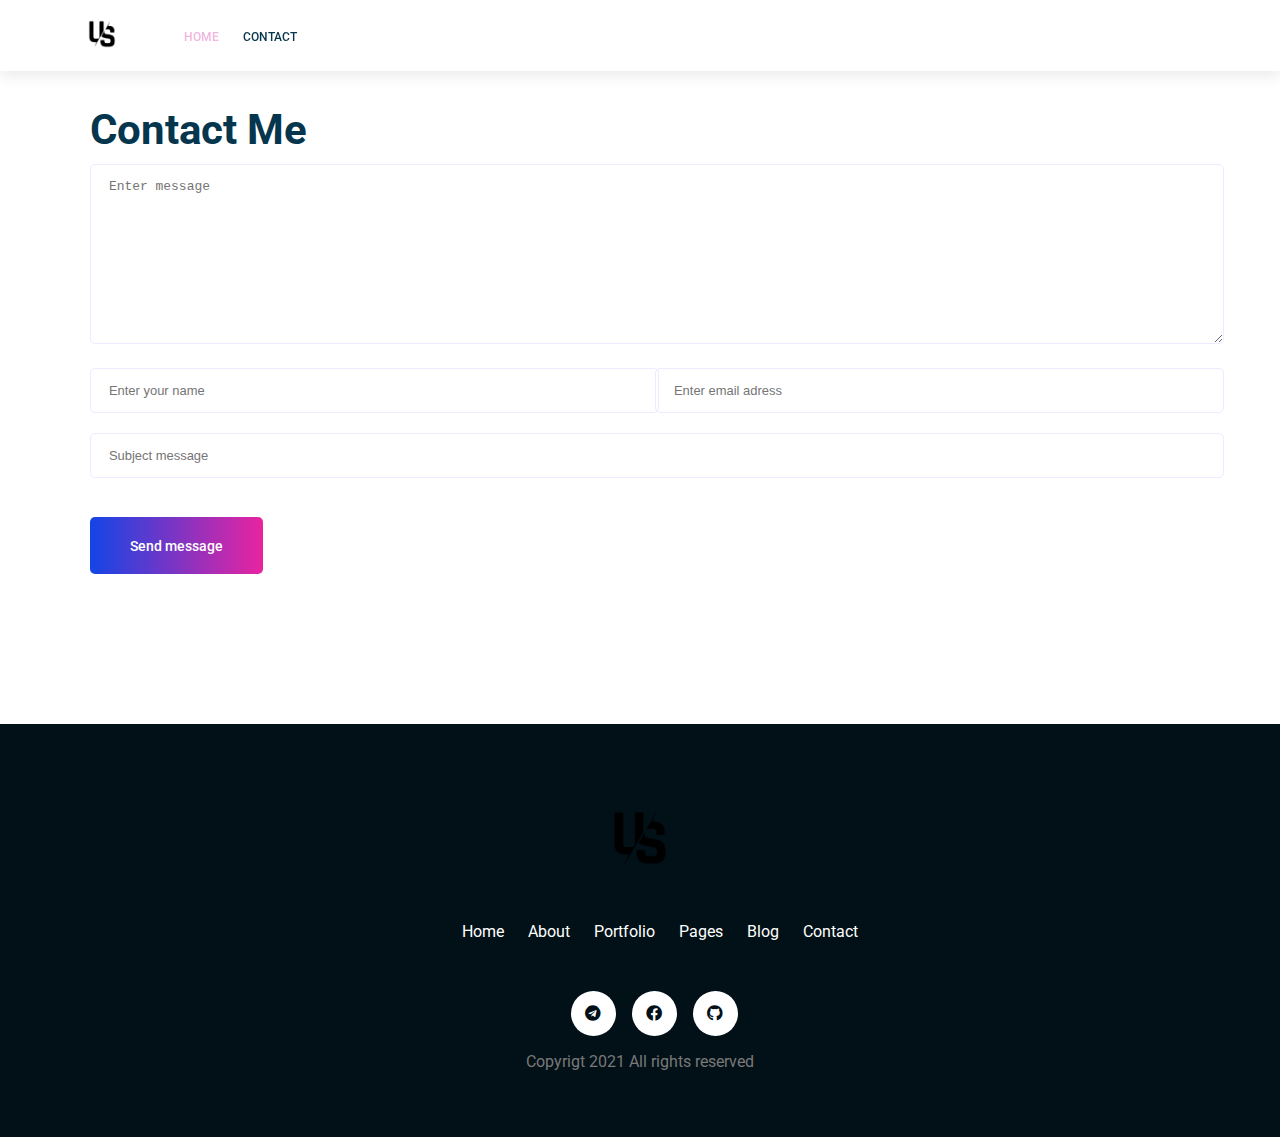
<file: contact.html>
<!DOCTYPE html>
<html lang="en">
    <head>
        <meta charset="UTF-8" />
        <meta http-equiv="X-UA-Compatible" content="IE=edge" />
        <meta name="viewport" content="width=device-width, initial-scale=1.0" />
        <title>Portfolio-Contact</title>
        <link rel="preconnect" href="https://fonts.googleapis.com" />
        <link rel="preconnect" href="https://fonts.gstatic.com" crossorigin />
        <link
            href="https://fonts.googleapis.com/css2?family=Roboto:ital,wght@0,100;0,300;0,400;0,500;0,700;0,900;1,100;1,300;1,400;1,500;1,700;1,900&display=swap"
            rel="stylesheet"
        />
        <link
            rel="stylesheet"
            href="https://cdnjs.cloudflare.com/ajax/libs/font-awesome/5.15.4/css/all.min.css"
            integrity="sha512-1ycn6IcaQQ40/MKBW2W4Rhis/DbILU74C1vSrLJxCq57o941Ym01SwNsOMqvEBFlcgUa6xLiPY/NS5R+E6ztJQ=="
            crossorigin="anonymous"
            referrerpolicy="no-referrer"
        />
        <link rel="stylesheet" href="./css/contact.css" />
        <link rel="stylesheet" href="./css/shared.css" />
    </head>
    <body>
        <!-- Header section-->
        <header class="main-header">
            <div class="container">
                <div class="main-header__brand">
                    <a href="./index.html">
                        <img src="./Images/logo.png" alt="Logo" />
                    </a>
                </div>
                <nav class="main-navigation">
                    <ul class="main-navigation__items">
                        <li class="main-navigation__item active">
                            <a href="./index.html">Home</a>
                        </li>
                        <!-- <li class="main-navigation__item">
                            <a href="#">About</a>
                        </li>
                        <li class="main-navigation__item">
                            <a href="#">Portfolio</a>
                        </li>
                        <li class="main-navigation__item">
                            <a href="#">Pages</a>
                        </li>
                        <li class="main-navigation__item">
                            <a href="#">Blog</a>
                        </li> -->
                        <li class="main-navigation__item">
                            <a href="#">Contact</a>
                        </li>
                    </ul>
                </nav>
            </div>
        </header>
        <!-- /Header section -->

        <div class="container">
            <section class="contact">
                <div class="section-title">Contact Me</div>
                <form action="/server.php" method="GET">
                    <textarea
                        rows="10"
                        placeholder="Enter message"
                        name="message"
                    ></textarea>
                    <div class="half-flex">
                        <div class="contact__firstname">
                            <input
                                type="text"
                                placeholder="Enter your name"
                                name="firstname"
                            />
                        </div>
                        <div class="contact__email">
                            <input
                                type="email"
                                placeholder="Enter email adress"
                                name="email"
                            />
                        </div>
                    </div>
                    <input
                        type="text"
                        placeholder="Subject message"
                        name="subject"
                    />
                    <button class="button contact__send" type="submit">
                        Send message
                    </button>
                </form>
            </section>
        </div>

        <!-- Footer section -->
        <footer class="footer">
            <div class="container">
                <div class="footer__brand">
                    <img src="./Images/logo.png" alt="logo" />
                </div>
                <nav class="footer__navigation">
                    <ul class="footer__navigation-items">
                        <li class="footer__navigation-item">
                            <a href="#">Home</a>
                        </li>
                        <li class="footer__navigation-item">
                            <a href="#">About</a>
                        </li>
                        <li class="footer__navigation-item">
                            <a href="#">Portfolio</a>
                        </li>
                        <li class="footer__navigation-item">
                            <a href="#">Pages</a>
                        </li>
                        <li class="footer__navigation-item">
                            <a href="#">Blog</a>
                        </li>
                        <li class="footer__navigation-item">
                            <a href="#">Contact</a>
                        </li>
                    </ul>
                </nav>
                <ul class="footer__socials">
                    <li class="footer__social">
                        <a href="#">
                            <i class="fab fa-telegram"></i>
                        </a>
                    </li>
                    <li class="footer__social">
                        <a href="#">
                            <i class="fab fa-facebook"></i>
                        </a>
                    </li>
                    <li class="footer__social">
                        <a href="#">
                            <i class="fab fa-github"></i>
                        </a>
                    </li>
                </ul>
                <p class="footer__text">Copyrigt 2021 All rights reserved</p>
            </div>
        </footer>
        <!-- /Footer section-->
    </body>
</html>
</file>
<file: css/contact.css>
.contact {
    padding: 6.25rem 1.25rem;
}

textarea,
input {
    width: 100%;
    padding: 0.87rem;
    margin-bottom: 0.625rem;
    margin-top: 0.625rem;
    border: 1px solid #f0e9ff;
    border-radius: 5px;
    padding-left: 1.12rem;
    font-size: 0.81rem;
    background: transparent;
    color: #495057;
}

textarea:focus,
input:focus {
    outline: 0;
}

.half-flex {
    display: flex;
    justify-content: space-between;
}

.contact__firstname {
    padding-right: 0.94rem;
    flex: 1;
}

.contact__email {
    padding-left: 0.94rem;
    flex: 1;
}

.contact__send {
    margin-top: 1.87rem;
}
</file>
<file: css/shared.css>
/* Core styles */
html {
    scroll-behavior: smooth;
}

body {
    margin: 0;
    font-family: "Roboto", sans-serif;
}

.container {
    width: 1140px;
    margin: 0 auto;
}

.to-uppercase {
    text-transform: uppercase;
}

.clearfix {
    clear: both;
}

.section-subtitle {
    letter-spacing: 2px;
    font-weight: 500;
    margin-bottom: 0.625rem;
    color: #797979;
    text-transform: uppercase;
}

.section-title {
    margin-top: 0.32rem;
    font-size: 2.62rem;
    font-weight: 700;
    text-transform: capitalize;
    color: #05364d;
}

a {
    transition: all 0.3s ease-in-out;
}

button {
    font-family: inherit;
    transition: all 0.5s ease-in-out;
}

.button {
    border: none;
    background: linear-gradient(
        to right,
        #1345e6 0%,
        #ed239f 51%,
        #1345e6 100%
    );
    background-size: 200% auto;
    color: #ffff;
    font-weight: 500;
    font-size: 0.87rem;
    padding: 1.26rem 2.5rem;
    cursor: pointer;
    border-radius: 5px;
}

.button:hover {
    background-position: right center;
}

.blur-line {
    display: inline-block;
    position: relative;
    top: -2px;
    margin-left: 0.32rem;
    width: 80px;
    height: 4px;
    background-color: rgba(237, 35, 159, 0.6);
    filter: blur(4px);
    border-radius: 4px;
}
/* Main header styles */

.main-header {
    position: fixed;
    top: 0px;
    left: 0px;
    background-color: white;
    width: 100%;
    box-shadow: 0px 3px 16px 0px rgb(0 0 0 / 10%);
    z-index: 10;
}

.main-header .container {
    display: flex;
    align-items: center;
}

.main-header__brand img {
    width: 64px;
}

.main-navigation__item {
    display: inline-block;
    padding: 0.625rem;
}

.main-navigation__item a {
    color: #05364d;
    text-decoration: none;
    text-transform: uppercase;
    font-size: 0.75rem;
    font-weight: 500;
}

.main-navigation__item a:hover {
    color: #efb6df;
}

.main-navigation__item.active a {
    color: #efb6df;
}

/* Footer section styles */
.footer {
    padding: 50px 0;
    background-color: #021017;
    text-align: center;
    margin-top: 50px;
}

.footer__brand img {
    width: 128px;
}
.footer__navigation-items {
    margin-bottom: 50px;
}

.footer__navigation-item {
    display: inline-block;
    padding: 0 10px;
}

.footer__navigation-item a {
    color: white;
    text-decoration: none;
}

.footer__social {
    display: inline-block;
    width: 45px;
    height: 45px;
    line-height: 45px;
    text-align: center;
    background: #ffffff;
    border-radius: 36px;
    color: #05364d;
    font-size: 16px;
    margin-right: 12px;
}

.footer__social a {
    color: #021017;
}
.footer__social:hover {
    background: linear-gradient(90deg, #1345e6 0%, #ed239f 100%);
}

.footer__social:hover i {
    color: white;
}
.footer__text {
    color: #797979;
}
</file>
